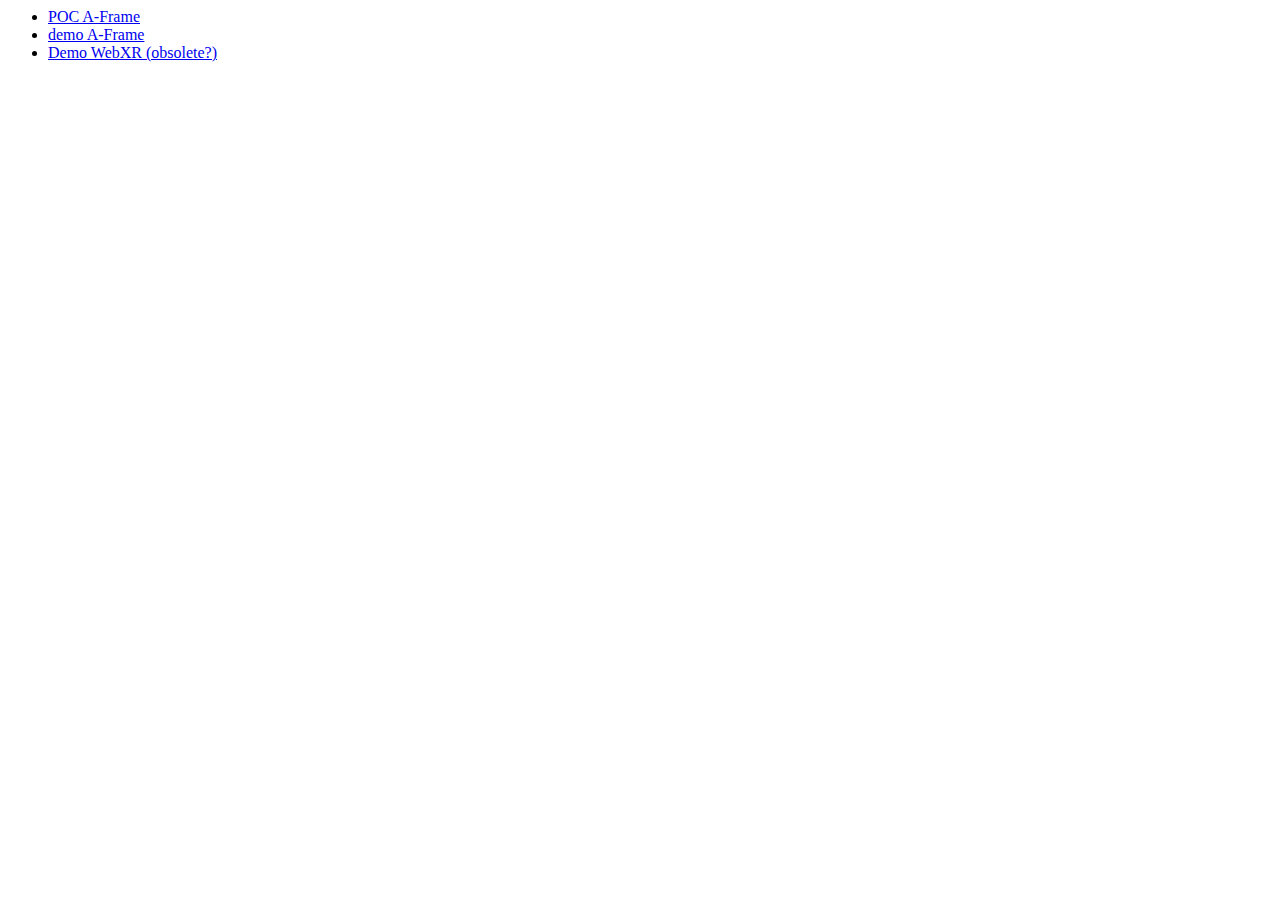
<file: index.html>
<html>
<head>
<meta charset="utf-8" />
<link rel="icon" type="image/png" href="xesoft.png">
<title>Index</title>
</head>
<body>
	<ul>
		<li><a href="demoaframe.html">POC A-Frame</a></li>
		<li><a href="demo-ar-js.html">demo A-Frame</a></li>
		<li><a href="demowebxr.html">Demo WebXR (obsolete?)</a></li>
	</ul>
</body>
</html>
</file>
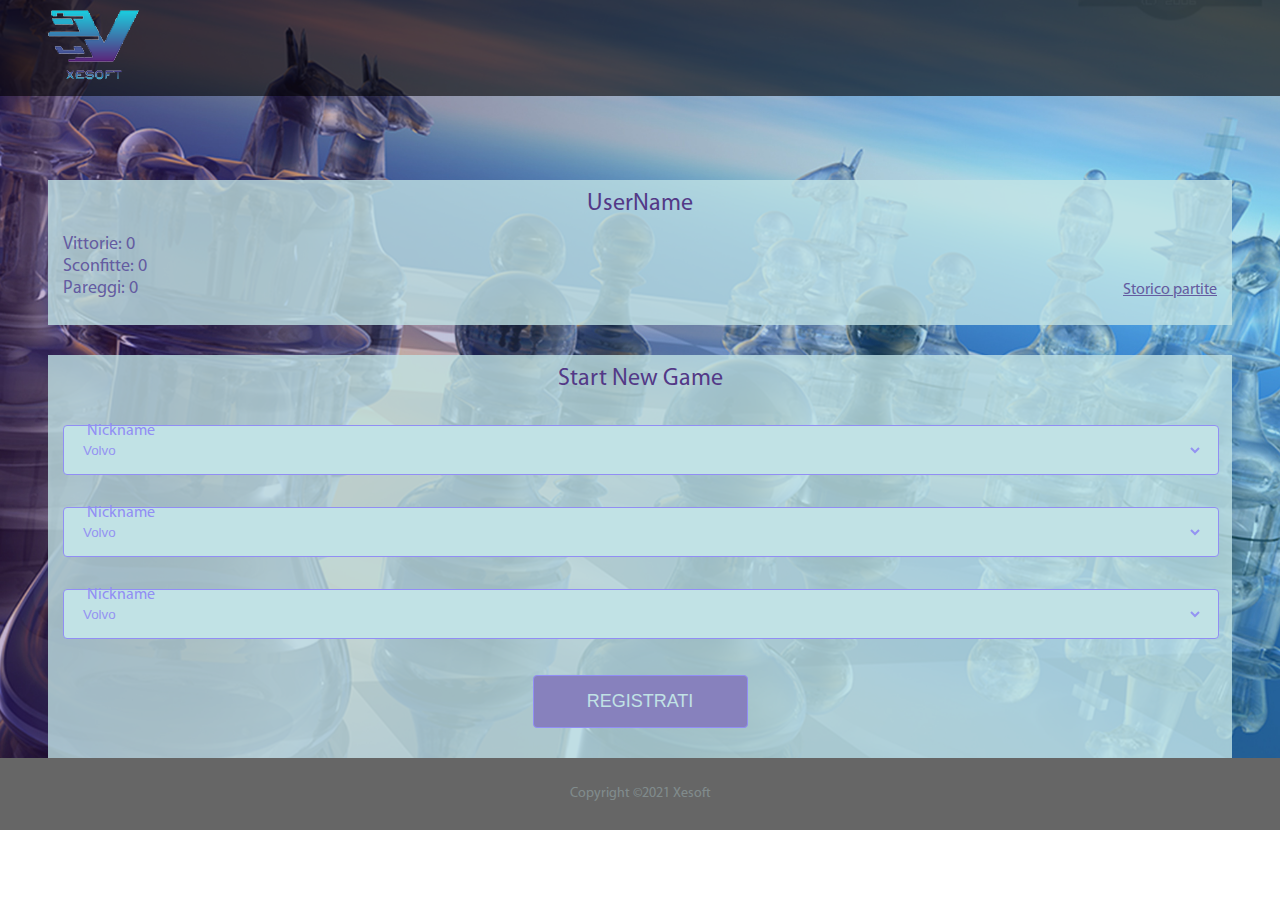
<file: Xesoft_Web/home.html>
<!doctype html>
<html>
    <head>
        <meta charset="utf-8"/>
        <title>Xesoft Chess</title>
        <meta http-equiv="X-UA-Compatible" content="IE=edge,chrome=1"/>
        <meta name="viewport" content="width=device-width,initial-scale=1.0,minimum-scale=1.0,user-scalable=no"/>
    
        <link rel="stylesheet" href="css/common.css" type="text/css">
        <link rel="stylesheet" href="css/home.css" type="text/css">
            
    </head>
    <body>
        <header class="header-wrapper">
            <div class="grid-container">
                <div class="grid-cl-4-mobile grid-cl-12-tablet grid-cl-12-desktop">
                    <div>
                        <img src="img/logo.png" alt="logo">
                    </div>
                </div>
            </div>
        </header>
        <article class="background-wrapper">
            <div class="grid-container">
                <div class="grid-cl-4-mobile grid-cl-12-tablet grid-cl-12-desktop">
                    <div class="content-wrapper content-wrapper__top">
                        <h2 class="title">UserName</h2>
                        <div class="grid-container grid-container__nested">
                            <div class="grid-cl-2-mobile grid-cl-6-tablet grid-cl-6-desktop">
                                <div class="statistiche">
                                    <p>Vittorie: 0</p>
                                    <p>Sconfitte: 0</p>
                                    <p>Pareggi: 0</p>
                                </div>
                            </div>
                            <div class="grid-cl-2-mobile grid-cl-6-tablet grid-cl-6-desktop statistiche__container-link">
                                <a href="#">Storico partite</a>
                            </div>
                        </div>
                    </div>

                    <div class="content-wrapper">
                        <h2 class="title">Start New Game</h2>
                        <div class="grid-container grid-container__nested">
                            <div class="grid-cl-4-mobile grid-cl-12-tablet grid-cl-12-desktop">
                                <div class="form__group">
                                    <div class="form__group__wrapper">
                                        <select class="" name="cars" id="cars">
                                            <option value="volvo">Volvo</option>
                                            <option value="saab">Saab</option>
                                            <option value="mercedes">Mercedes</option>
                                            <option value="audi">Audi</option>
                                          </select>
                                        <label for="email" class="form-group__label">Nickname</label>
                                    </div>
                                    <div class="form__group__wrapper">
                                        <select class="" name="cars" id="cars">
                                            <option value="volvo">Volvo</option>
                                            <option value="saab">Saab</option>
                                            <option value="mercedes">Mercedes</option>
                                            <option value="audi">Audi</option>
                                          </select>
                                        <label for="email" class="form-group__label">Nickname</label>
                                    </div>
                                    <div class="form__group__wrapper">
                                        <select class="" name="cars" id="cars">
                                            <option value="volvo">Volvo</option>
                                            <option value="saab">Saab</option>
                                            <option value="mercedes">Mercedes</option>
                                            <option value="audi">Audi</option>
                                          </select>
                                        <label for="email" class="form-group__label">Nickname</label>
                                    </div>
                                <div class="button__wrapper">
                                    <button class="button__content">Registrati</button>
                                </div>
                                    
                            </div>

                        </div>
                    </div>
                </div>
            </div>
        </article>
        <footer class="footer-wrapper">
            <div class="grid-container">
                <div class="grid-cl-4-mobile grid-cl-12-tablet grid-cl-12-desktop">
                    <div>
                        <p>Copyright ©2021 Xesoft</p>
                    </div>
                </div>
            </div>
        </footer>

        <!--script type="text/javascript" src="/js/js.js"></script-->
    </body>
</html>
</file>
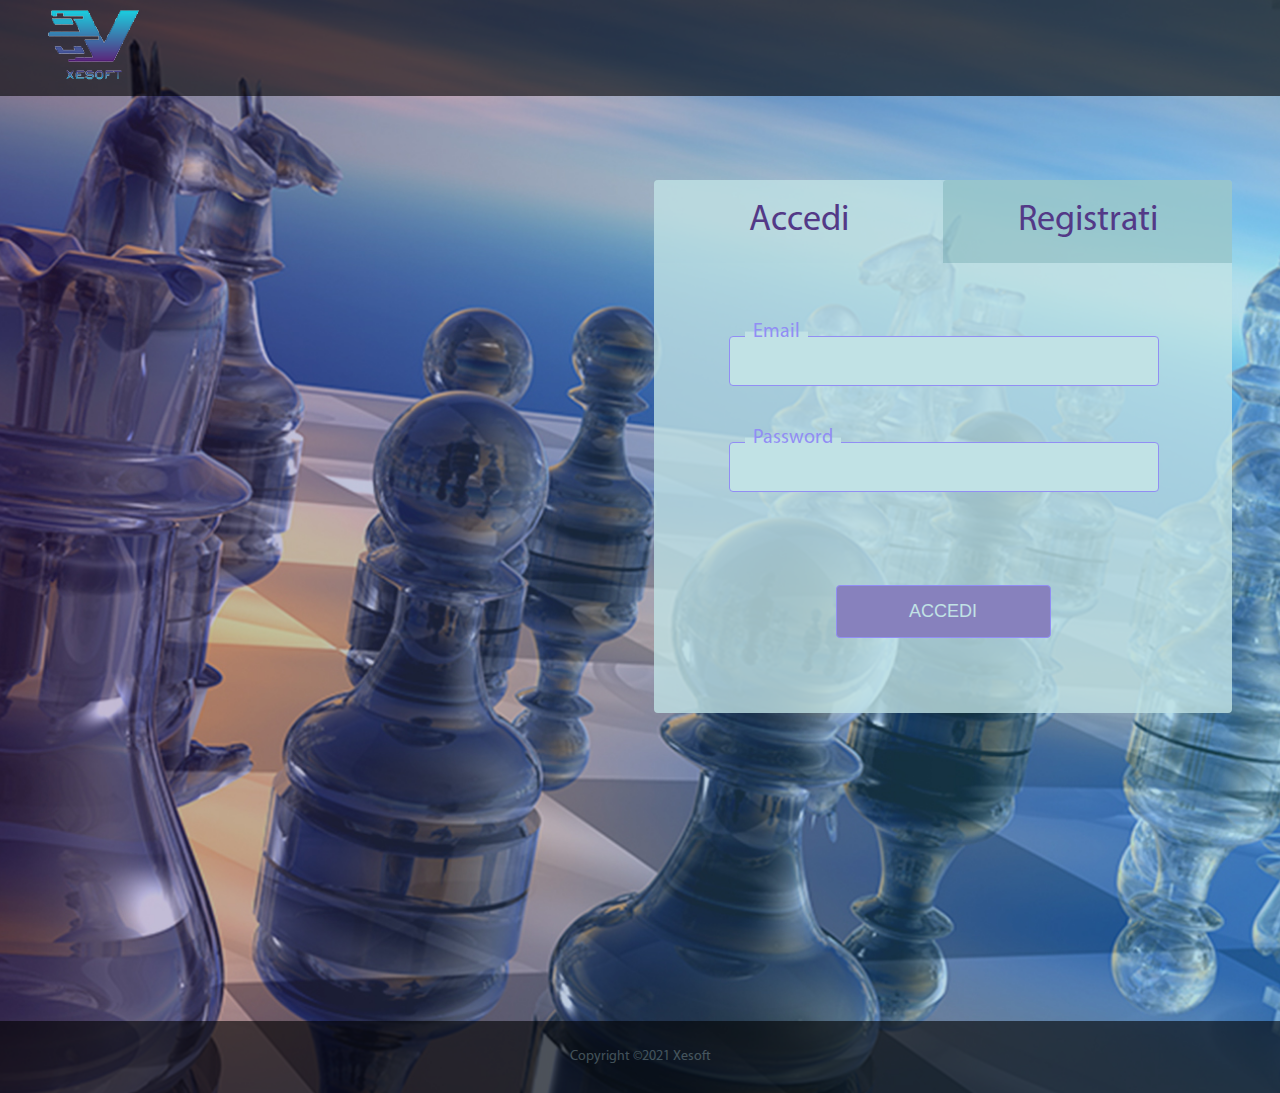
<file: Xesoft_Web/login.html>
<!doctype html>
<html>
    <head>
        <meta charset="utf-8"/>
        <title>Xesoft Chess</title>
        <meta http-equiv="X-UA-Compatible" content="IE=edge,chrome=1"/>
        <meta name="viewport" content="width=device-width,initial-scale=1.0,minimum-scale=1.0,user-scalable=no"/>
    
        <link rel="stylesheet" href="css/common.css" type="text/css">
        <link rel="stylesheet" href="css/login.css" type="text/css">
            
    </head>
    <body id="login-content" class="background-wrapper">
        <header class="header-wrapper">
            <div class="grid-container">
                <div class="grid-cl-4-mobile grid-cl-12-tablet grid-cl-12-desktop">
                    <div>
                        <img src="img/logo.png" alt="logo">
                    </div>
                </div>
            </div>
        </header>
        <article class="login-content__wrpper">
            <div class="grid-container">
                <div class="grid-cl-4-mobile grid-cl-2-tablet grid-cl-6-desktop"></div>
                <div class="grid-cl-4-mobile grid-cl-8-tablet grid-cl-6-desktop">
                    <div class="content-wrapper">
                         <div class="tabs__wrapper">
                            <div class="tabs__element">
                                <input type="radio" id="login" name="acesso-portale" checked>
                                <label class="tabs__element__label" for="login">Accedi</label>
                                <div class="tabs__content">
                                    <div class="form__group">
                                        <div class="form__group__wrapper">
                                            <input type="email" id="email" required>
                                            <label for="email" class="form-group__label">Email</label>
                                        </div>
                                        <div class="form__group__wrapper">
                                            <input type="password" id="pass" name="password" minlength="8" required>
                                            <label for="pass" class="form-group__label">Password</label>
                                        </div>
                                    </div>
                                    <div class="button__wrapper">
                                        <button class="button__content">Accedi</button>
                                    </div>
                                </div> 
                            </div>
                         
                            <div class="tabs__element">
                                <input type="radio" id="registrazione" name="acesso-portale">
                                <label class="tabs__element__label" for="registrazione">Registrati</label>
                                <div class="tabs__content">
                                    <div class="form__group">
                                        <div class="form__group__wrapper">
                                            <input type="text" id="nickname" required>
                                            <label for="email" class="form-group__label">Nickname</label>
                                        </div>
                                        <div class="form__group__wrapper">
                                            <input type="email" id="email" required>
                                            <label for="email" class="form-group__label">Email</label>
                                        </div>
                                        <div class="form__group__wrapper">
                                            <input type="password" id="pass" name="password" minlength="8" required>
                                            <label for="pass" class="form-group__label">Password</label>
                                        </div>
                                    </div>
                                    <div class="button__wrapper">
                                        <button class="button__content">Registrati</button>
                                    </div>
                                </div> 
                            </div>
                         </div>
                    </div>
                </div>
            </div>
        </article>
        <footer class="footer-wrapper">
            <div class="grid-container">
                <div class="grid-cl-4-mobile grid-cl-12-tablet grid-cl-12-desktop">
                    <div>
                        <p>Copyright ©2021 Xesoft</p>
                    </div>
                </div>
            </div>
        </footer>

        <!--script type="text/javascript" src="/js/js.js"></script-->
    </body>
</html>
</file>
<file: Xesoft_Web/css/common.css>
@font-face {
	font-family: Myriad Pro;
	src: url(../font/MyriadProRegular.ttf);
	}
html{
	-webkit-tap-highlight-color: rgba(0,0,0,0);
} 
body{
	overflow-x: hidden;
	margin: 0;
	font-family: Myriad Pro;
}
html, body{
	min-height: 100%;
}
p{
	margin: 0;
}
/*GRID - BEGIN*/
.grid-container {
	max-width: 100%;
	margin: 0 24px;
	grid-gap: 12px;
	display: grid;
	grid-template-columns: repeat(4, 1fr);
	align-items: center;
}

.grid-container__nested {
	margin: auto !important;
}

@media screen and (max-width: 767px) {
	.grid-cl-1-mobile {
		grid-column: span 1;
	}
	.grid-cl-2-mobile {
		grid-column: span 2;
	}
	.grid-cl-3-mobile {
		grid-column: span 3;
	}
	.grid-cl-4-mobile {
		grid-column: span 4;
	}
}

@media screen and (min-width: 768px) {
	.grid-container {
		margin: 0 40px;
		grid-gap: 20px;
		grid-template-columns: repeat(12, 1fr);
	}
	.grid-cl-1-tablet {
		grid-column: span 1;
	}
	.grid-cl-2-tablet {
		grid-column: span 2;
	}
	.grid-cl-3-tablet {
		grid-column: span 3;
	}
	.grid-cl-4-tablet {
		grid-column: span 4;
	}
	.grid-cl-5-tablet {
		grid-column: span 5;
	}
	.grid-cl-6-tablet {
		grid-column: span 6;
	}
	.grid-cl-7-tablet {
		grid-column: span 7;
	}
	.grid-cl-8-tablet {
		grid-column: span 8;
	}
	.grid-cl-9-tablet {
		grid-column: span 9;
	}
	.grid-cl-10-tablet {
		grid-column: span 10;
	}
	.grid-cl-11-tablet {
		grid-column: span 11;
	}
	.grid-cl-12-tablet {
		grid-column: span 12;
	}
}
@media screen and (min-width: 1024px) {
	.grid-container {
		margin: 0 60px;
	}
	.grid-cl-1-desktop {
		grid-column: span 1;
	}
	.grid-cl-2-desktop {
		grid-column: span 2;
	}
	.grid-cl-3-desktop {
		grid-column: span 3;
	}
	.grid-cl-4-desktop {
		grid-column: span 4;
	}
	.grid-cl-5-desktop {
		grid-column: span 5;
	}
	.grid-cl-6-desktop {
		grid-column: span 6;
	}
	.grid-cl-7-desktop {
		grid-column: span 7;
	}
	.grid-cl-8-desktop {
		grid-column: span 8;
	}
	.grid-cl-9-desktop {
		grid-column: span 9;
	}
	.grid-cl-10-desktop {
		grid-column: span 10;
	}
	.grid-cl-11-desktop {
		grid-column: span 11;
	}
	.grid-cl-12-desktop {
		grid-column: span 12;
	}
}

@media (min-width: 1280px) {
	.grid-container {
		margin: 0 48px;
		grid-gap: 28px;
	}
}

@media (min-width: 1440px) {
	.grid-container {
		margin: 0 56px;
	}
}

@media (min-width: 1920px) {
	.grid-container {
		margin: 0 68px;
	}
}

.grid-cl-container{
	padding: 20px 0px 130px 0;
}
/*GRID - END*/

/*HEADER - BEGIN*/
.header-wrapper {
    background: rgb(0,0,0,0.6);
    position: fixed;
    width: 100%;
    top: 0;
    left: 0;
    padding: 10px 0;
	z-index: 99;
}

.header-wrapper img{
    width: 60px;
    height: 46px;
}
@media (min-width: 1024px) {
    .header-wrapper img{
        width: 91px;
        height: 70px;
    }
}
/*HEADER - END*/

/*FOOTER - BEGIN*/
.footer-wrapper {
	background: rgb(0,0,0,0.6);
    width: 100%;
}

.footer-wrapper p{
	margin: 27px 0;
	font-size: 14px;
	color: #c1e2e5;
	opacity: 0.3;
	text-align: center;
}
/*FOOTER - END*/

/*BG - BEGIN*/
.background-wrapper{
	background-repeat: no-repeat;
    background-size: cover;
    background-position: center;
}
/*BG - END*/

/*INPUT - BEGIN*/
.form__group__wrapper{
	height: 48px;
    border-radius: 4px;
    border: solid 1px #918ef4;
    display: inline-block;
    width: 100%;
    color: #918ef4;
    background: rgb(193, 226, 229, 1);
	margin: 16px 0;
}

.form__group__wrapper input{
    background-color: transparent;
    font-size: 18px;
    font-weight: normal;
    line-height: 1.5;
    letter-spacing: .5px;
    width: calc(100% - 50px);
    padding: 5px 25px;
    vertical-align: sub;
    border: 0;
    outline: 0;
    box-shadow: none;
	color: #533987 !important;
}

.form-group__label{
    color: #918ef4;
    font-weight: 400;
    font-size: 16px;
    display: table;
    position: relative;
    background: linear-gradient(180deg, transparent 45%, rgba(193,226,229,1) 52%, rgba(193,226,229,1) 100%);
    top: -52px;
    left: 15px;
    padding: 0 8px;
}

.form__group__wrapper select{
	width: 100%;
    height: 100%;
    background: transparent;
    padding: 0px 15px 0 30px;
    border: none;
    margin-left: -15px;
	color: #9493f2;
	position: relative;
    z-index: 99;
}

.form__group__wrapper select::after{
    width: 0;
    height: 0;
    border-left: 6px solid transparent;
    border-right: 6px solid transparent;
    border-top: 6px solid #9493f2;
    position: absolute;
    top: 40%;
    right: 5px;
    content: "";
    z-index: 98;
}

.form-group__label + .form__group__wrapper select{
	top: -58px;
}

/*INPUT - END*/
.button__wrapper{
	margin: 20px 0;
	text-align: center;
}
.button__content{
	max-width: 215px;
    width: 100%;
    padding: 15px;
    text-transform: uppercase;
    border-radius: 4px;
    border: solid 1px #918ef4;
    background-color: #8781bd;
    font-size: 18px;
    color: #c1e2e5;
}
</file>
<file: Xesoft_Web/css/home.css>
/*BG - BEGIN*/
.background-wrapper{
    background-image: url("../img/sfondo-login-mobile.png");
}
.content-wrapper.content-wrapper__top{
    margin-top: 80px;
}
.content-wrapper{
    background-color: rgb(193, 226, 229, 0.8);
    padding: 10px 15px;
    margin-top: 15px;
}
.title{
    margin: 0;
    text-align: center;
    font-size: 24px;
    font-weight: normal;
    color: #533987;
    padding-bottom: 15px;
}
.statistiche__container-link{
    align-self: self-end;
    padding-bottom: 15px;
    text-align: right;
}

.statistiche__container-link a{
    color: #645ca1;
}
.statistiche{
    padding-bottom: 15px;
    color: #645ca1;
    font-size: 18px;
}
@media (min-width: 1024px) {
    .background-wrapper{
        background-image: url("../img/sfondo-login-desktop.jpg");
    }
    .content-wrapper.content-wrapper__top{
        margin-top: 180px;
    }
    .content-wrapper{
        background-color: rgb(193, 226, 229, 0.8);
        padding: 10px 15px;
        margin-top: 30px;
    }
}
</file>
<file: Xesoft_Web/css/login.css>
.background-wrapper{
    background-image: url("../img/sfondo-login-mobile.png");
}
.login-content__wrpper{
    height: 100vh;
}
.content-wrapper{
    margin-top: 95px;
}
.tabs__wrapper {
    position: relative;
    display: table;
    width: 100%;
    background-color: rgb(193, 226, 229, 0.7);
    border-top-left-radius: 4px;
    border-top-right-radius: 4px;
}
.tabs__wrapper .tabs__element{
    display: table-cell;
    width: 50%;
    font-size: 24px;
    line-height: normal;
    letter-spacing: normal;
    text-align: center;
    color: #533987;
}
.tabs__wrapper .tabs__element .tabs__element__label{
    text-align: center;
    padding: 12px 0;
    display: inline-block;
    width: 100%;
    border-top-right-radius: 4px;
    border-top-left-radius: 4px;
    cursor: pointer;
}
.tabs__wrapper .tabs__element [type=radio] {
    display: none;   
}
.tabs__wrapper .tabs__element [type=radio] ~ .tabs__element__label {
    background-color: rgb(128, 179, 184, 0.5);
}
.tabs__wrapper .tabs__element [type=radio]:checked ~ .tabs__element__label {
    background-color: rgb(193, 226, 229, 0.3);
    z-index: 2;
}
.tabs__wrapper .tabs__element [type=radio]:checked ~ .tabs__element__label ~ .tabs__content {
    z-index: 1;
    visibility: visible;
}
.tabs__content{
    position: absolute;
    left: 0;
    right: 0;
    background-color: rgb(193, 226, 229, 0.8);
    padding: 20px;
    border-bottom-right-radius: 4px;
    border-bottom-left-radius: 4px;
    visibility: hidden;
}

.content-wrapper::after {
    content: "";
    clear: both;
    position: relative;
    width: 100%;
    height: 558px;
    display: table;
}

@media (min-width: 1024px) {
    .background-wrapper{
        background-image: url("../img/sfondo-login-desktop.jpg");
    }
    .login-content__wrpper{
        height: auto;
    }
    .content-wrapper{
        margin-top: 180px;
    }
    .content-wrapper::after {
        margin-bottom: 200px;
    }
    .form__group__wrapper{
        width: 100%;
        max-width: 553px;
    }
    .tabs__wrapper .tabs__element{
        font-size: 36px;
    }
    .tabs__wrapper .tabs__element .tabs__element__label{
        padding: 20px 0;
    }
    .tabs__content{
        padding: 45px 75px;
    }
    .form__group__wrapper{
        margin: 28px auto;
    }
    .form-group__label{
        font-size: 20px;
        top: -60px;
    }
    .form__group__wrapper input{
        vertical-align: middle;
        font-size: 22px;
    }
    .button__wrapper{
        margin: 65px 0 30px;
    }

}
</file>
